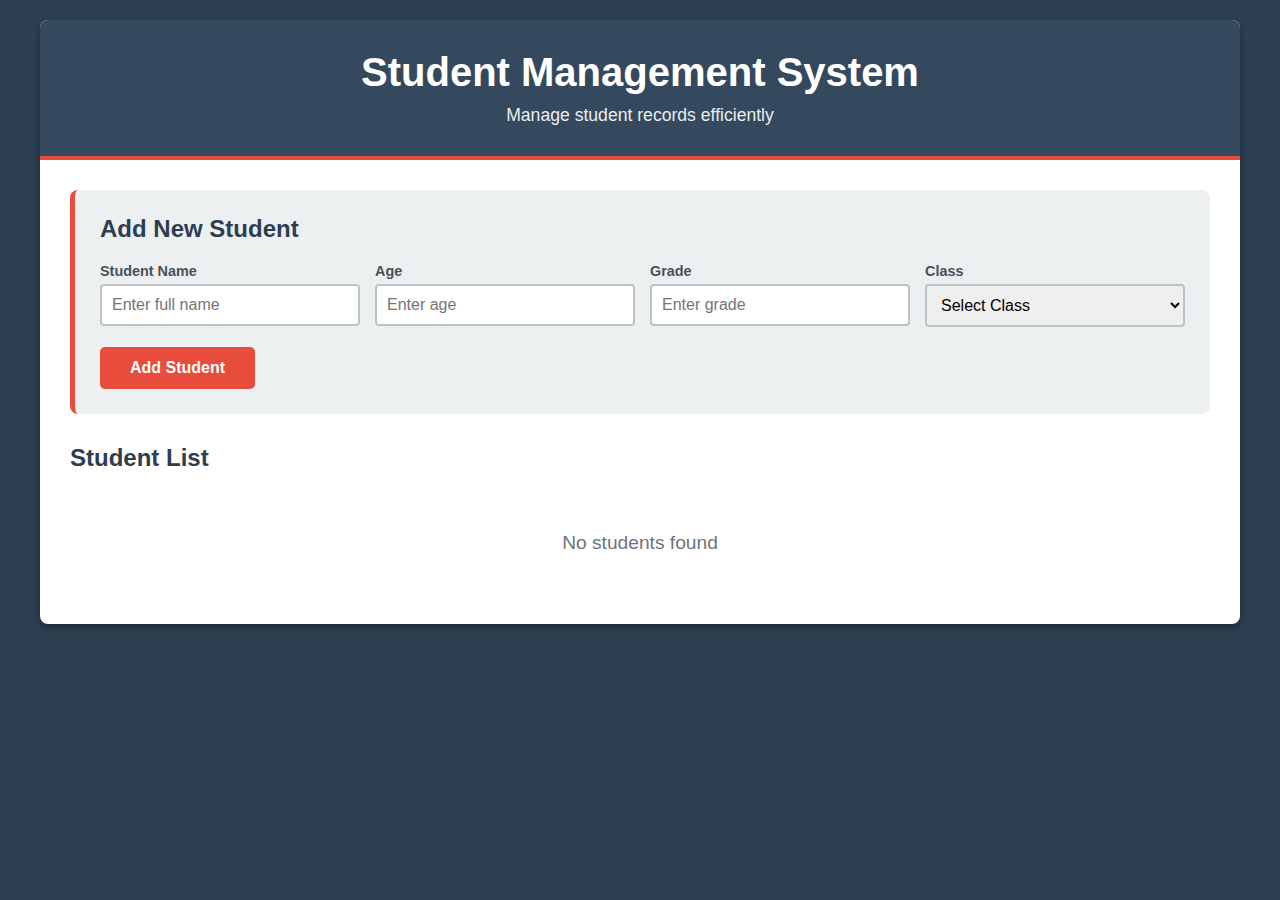
<file: Module 11/Student Management System/index.html>
<!DOCTYPE html>
<html lang="en">
<head>
    <meta charset="UTF-8">
    <meta name="viewport" content="width=device-width, initial-scale=1.0">
    <title>Student Management System</title>
    <link rel="stylesheet" href="style.css">

</head>
<body>
    <div class="container">
        <div class="header">
            <h1>Student Management System</h1>
            <p>Manage student records efficiently</p>
        </div>

        <div class="content">
            <div class="form-section">
                <h2 id="formTitle">Add New Student</h2>
                <form id="studentForm">
                    <div class="form-grid">
                        <div class="form-group">
                            <label for="studentName">Student Name</label>
                            <input type="text" id="studentName" required placeholder="Enter full name">
                        </div>
                        <div class="form-group">
                            <label for="studentAge">Age</label>
                            <input type="number" id="studentAge" required min="5" max="100" placeholder="Enter age">
                        </div>
                        <div class="form-group">
                            <label for="studentGrade">Grade</label>
                            <input type="number" id="studentGrade" required min="0" max="100" step="0.01" placeholder="Enter grade">
                        </div>
                        <div class="form-group">
                            <label for="studentClass">Class</label>
                            <select id="studentClass">
                                <option value="">Select Class</option>
                                <option value="Class 1">Class 1</option>
                                <option value="Class 2">Class 2</option>
                                <option value="Class 3">Class 3</option>
                                <option value="Class 4">Class 4</option>
                                <option value="Class 5">Class 5</option>
                                <option value="Class 6">Class 6</option>
                                <option value="Class 7">Class 7</option>
                                <option value="Class 8">Class 8</option>
                                <option value="Class 9">Class 9</option>
                                <option value="Class 10">Class 10</option>
                            </select>
                        </div>
                    </div>
                    <button type="submit" class="btn btn-primary" id="submitBtn">Add Student</button>
                    <button type="button" class="btn btn-secondary" id="cancelBtn" style="display: none;">Cancel</button>
                </form>
            </div>

            <div class="student-list">
                <h2>Student List</h2>
                <div id="tableContainer"></div>
            </div>
        </div>
    </div>

    <script src="script.js"></script>
</body>
</html>
</file>
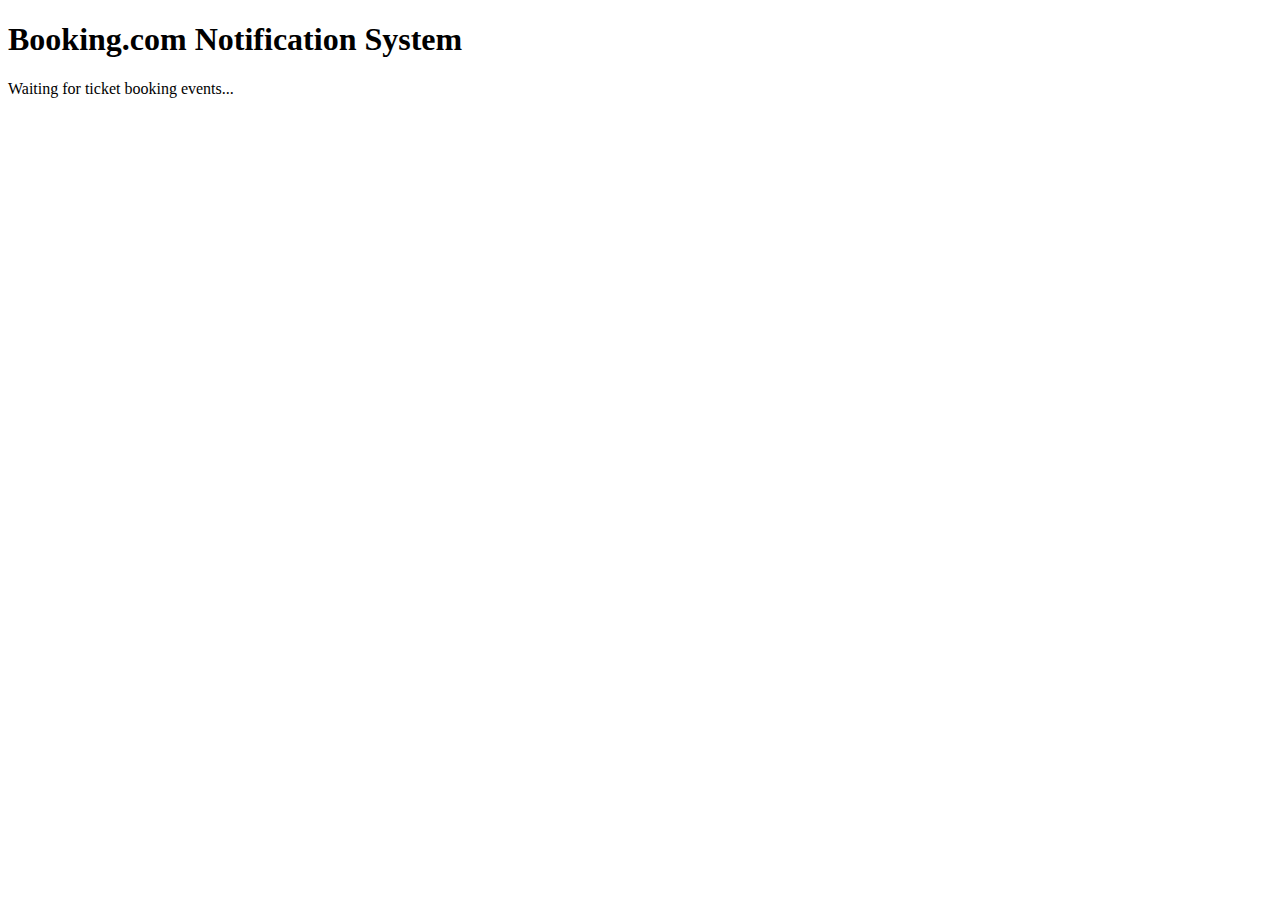
<file: Module 17/booking.com/index.html>
<!DOCTYPE html>
<head>
  <title>Booking.com - Notification Receiver</title>
  <script src="https://js.pusher.com/8.4.0/pusher.min.js"></script>
  <script>
    Pusher.logToConsole = true;

    var pusher = new Pusher('fd4713b383aca4efd977', {
      cluster: 'ap2' 
    });

    var channel = pusher.subscribe('my-custom-notification');

    channel.bind('my-ticket-booking-event', function(data) {
      alert(data.message); 
    });
  </script>
</head>
<body>
  <h1>Booking.com Notification System</h1>
  <p>Waiting for ticket booking events...</p>
</body>
</file>
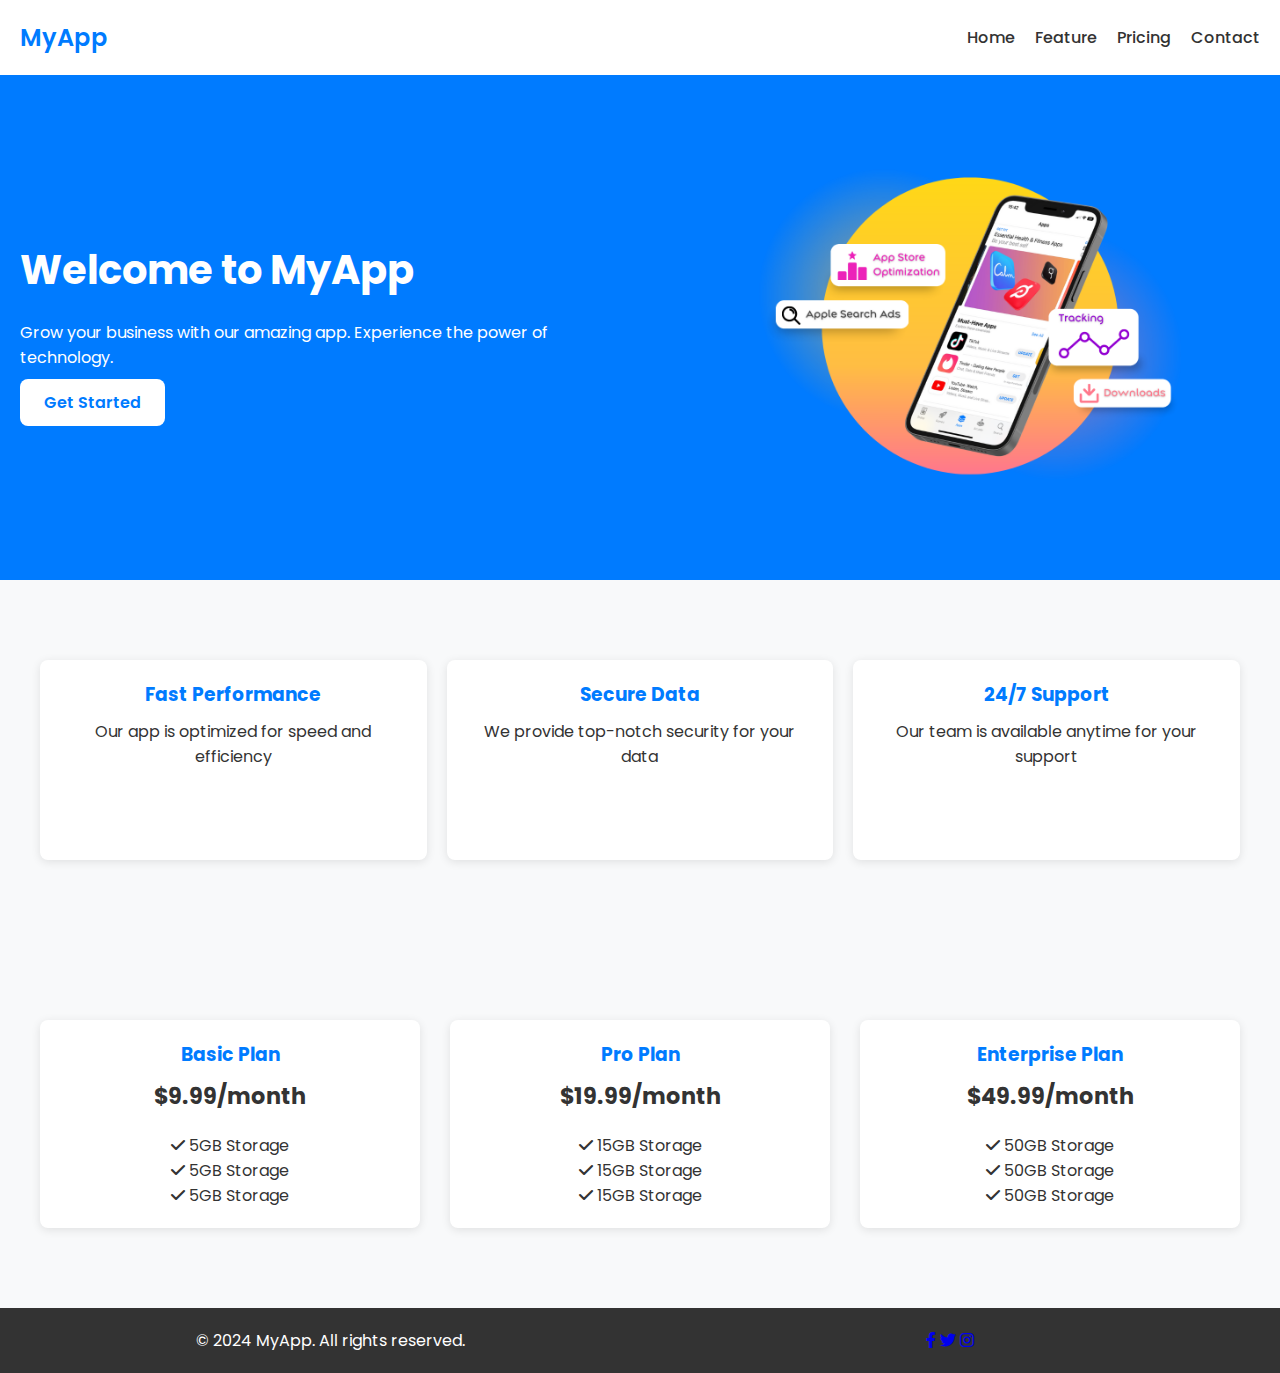
<file: Module 8/Market Landing Page/index.html>
<!DOCTYPE html>
<html lang="en">
<head>
    <meta charset="UTF-8">
    <meta name="viewport" content="width=device-width, initial-scale=1.0">
    <link rel="stylesheet" href="https://fonts.googleapis.com/css2?family=Poppins:wght@400;600&display=swap">
    <link rel="stylesheet" href="https://cdnjs.cloudflare.com/ajax/libs/font-awesome/6.0.0-beta3/css/all.min.css"
    integrity="sha512-..."
    crossorigin="anonymous" referrerpolicy="no-referrer" />
    <link rel="stylesheet" href="style.css">

    <title>Document</title>
</head>
<body>
    <header class="header">
        <div class="logo">MyApp</div>
        <nav class="nav">
            <a href="#">Home</a>
            <a href="#">Feature</a>
            <a href="#">Pricing</a>
            <a href="#">Contact</a>
        </nav>

    </header>


    <!--Hero Section-->

    <section class="hero">
        <div class="hero-content">
            <h1>Welcome to MyApp</h1>
            <p>Grow your business with our amazing app. Experience the power of technology.
            </p>
            <a href="#" class="btn">Get Started</a>
        </div>
        <div class="hero-image">
            <img src="./banner.png" alt="App Preview" class="hero-img">
        </div>

    </section>

    <!--Feature Selection-->

    <section class="feature">
        <div class="feature-box">
            <h3>Fast Performance</h3>
            <p>Our app is optimized for speed and efficiency</p>
        </div>
        <div class="feature-box">
            <h3>Secure Data</h3>
            <p>We provide top-notch security for your data</p>
        </div>
        <div class="feature-box">
            <h3>24/7 Support</h3>
            <p>Our team is available anytime for your support</p>
        </div>
    </section>

    <section class="pricing">
        <div class="plan">
            <h3>Basic Plan</h3>
            <p class="price">$9.99/month</p>
            <div class="features-list">
                <p><i class="fa-solid fa-check text-green"></i> 5GB Storage</p>
                <p><i class="fa-solid fa-check text-green"></i> 5GB Storage</p>
                <p><i class="fa-solid fa-check text-green"></i> 5GB Storage</p>
            </div>
        </div>
        <div class="plan">
            <h3>Pro Plan</h3>
            <p class="price">$19.99/month</p>
            <div class="features-list">
                <p><i class="fa-solid fa-check text-green"></i> 15GB Storage</p>
                <p><i class="fa-solid fa-check text-green"></i> 15GB Storage</p>
                <p><i class="fa-solid fa-check text-green"></i> 15GB Storage</p>
            </div>
        </div>
        <div class="plan">
            <h3>Enterprise Plan</h3>
            <p class="price">$49.99/month</p>
            <div class="features-list">
                <p><i class="fa-solid fa-check text-green"></i> 50GB Storage</p>
                <p><i class="fa-solid fa-check text-green"></i> 50GB Storage</p>
                <p><i class="fa-solid fa-check text-green"></i> 50GB Storage</p>
            </div>
        </div>
    </section>


    <!--Footer Section-->
    <footer class="footer">
        <p>&copy; 2024 MyApp. All rights reserved.</p>
        <div class="social-icons">
            <a href="#"><i class="fab fa-facebook-f"></i></a>
            <a href="#"><i class="fab fa-twitter"></i></a>
            <a href="#"><i class="fab fa-instagram"></i></a>
        </div>
    
</body>
</html>
</file>
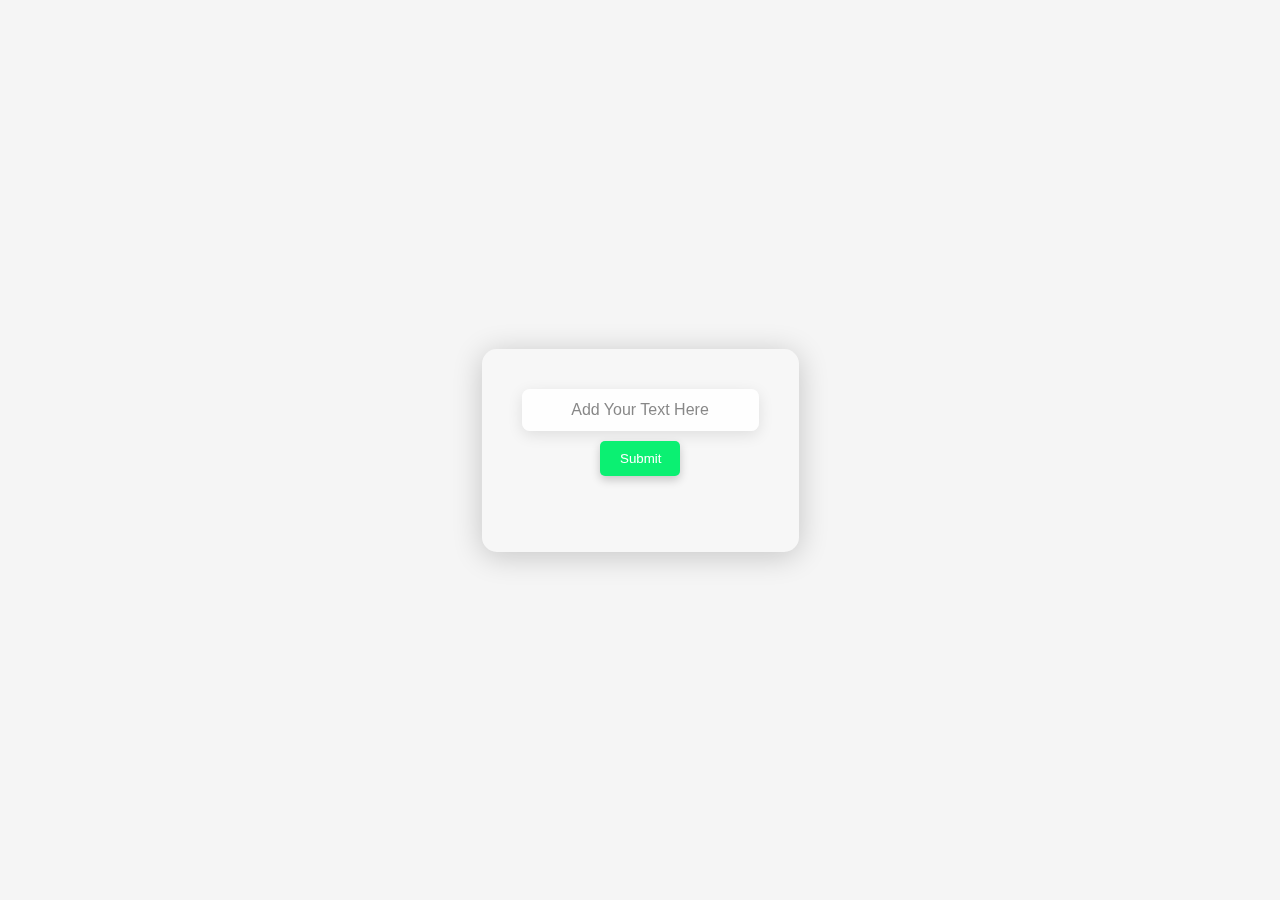
<file: Module 9/To Do App/index.html>
<!DOCTYPE html>
<html lang="en">
<head>
    <meta charset="UTF-8">
    <meta name="viewport" content="width=device-width, initial-scale=1.0">
    <title>Todo App</title>
    <link rel="stylesheet" href="style.css">
</head>
<body>
    <div class="container">
        <input id="item" type="text" placeholder="Add Your Text Here">
        <button id="addItem" class="btn" type="submit">Submit</button>
        <ul id="features"></ul>
    </div>

    <div id="todoModal" class="modal">
        <div class="modal-content">
            <span class="close">&times;</span>
            <h2>Todo Details</h2>
            <p id="modalTodoText"></p>
            <div class="modal-status" id="modalTodoStatus"></div>
        </div>
    </div>


    <script src="script.js"></script>
</body>
</html>
</file>
<file: Module 11/Student Management System/style.css>
* {
    margin: 0;
    padding: 0;
    box-sizing: border-box;
}

body {
    font-family: 'Segoe UI', Tahoma, Geneva, Verdana, sans-serif;
    background: #2c3e50;
    min-height: 100vh;
    padding: 20px;
}

.container {
    max-width: 1200px;
    margin: 0 auto;
    background: white;
    border-radius: 8px;
    box-shadow: 0 4px 6px rgba(0, 0, 0, 0.3);
    overflow: hidden;
}

.header {
    background: #34495e;
    color: white;
    padding: 30px;
    text-align: center;
    border-bottom: 4px solid #e74c3c;
}

.header h1 {
    font-size: 2.5em;
    margin-bottom: 10px;
}

.header p {
    font-size: 1.1em;
    opacity: 0.9;
}

.content {
    padding: 30px;
}

.form-section {
    background: #ecf0f1;
    padding: 25px;
    border-radius: 8px;
    margin-bottom: 30px;
    border-left: 5px solid #e74c3c;
}

.form-section h2 {
    color: #2c3e50;
    margin-bottom: 20px;
    font-size: 1.5em;
}

.form-grid {
    display: grid;
    grid-template-columns: repeat(auto-fit, minmax(200px, 1fr));
    gap: 15px;
    margin-bottom: 20px;
}

.form-group {
    display: flex;
    flex-direction: column;
}

.form-group label {
    font-weight: 600;
    margin-bottom: 5px;
    color: #495057;
    font-size: 0.9em;
}

.form-group input,
.form-group select {
    padding: 10px;
    border: 2px solid #bdc3c7;
    border-radius: 4px;
    font-size: 1em;
    transition: border-color 0.3s;
}

.form-group input:focus,
.form-group select:focus {
    outline: none;
    border-color: #e74c3c;
}

.btn {
    padding: 12px 30px;
    border: none;
    border-radius: 5px;
    font-size: 1em;
    font-weight: 600;
    cursor: pointer;
    transition: all 0.3s;
}

.btn-primary {
    background: #e74c3c;
    color: white;
}

.btn-primary:hover {
    background: #c0392b;
    transform: translateY(-1px);
}

.btn-secondary {
    background: #95a5a6;
    color: white;
    margin-left: 10px;
}

.btn-secondary:hover {
    background: #7f8c8d;
}

.btn-edit {
    background: #3498db;
    color: white;
    padding: 8px 15px;
    font-size: 0.9em;
}

.btn-edit:hover {
    background: #2980b9;
}

.btn-delete {
    background: #dc3545;
    color: white;
    padding: 8px 15px;
    font-size: 0.9em;
    margin-left: 5px;
}

.btn-delete:hover {
    background: #c82333;
}

.student-list {
    margin-top: 30px;
}

.student-list h2 {
    color: #2c3e50;
    margin-bottom: 20px;
    font-size: 1.5em;
}

table {
    width: 100%;
    border-collapse: collapse;
    background: white;
    border-radius: 8px;
    overflow: hidden;
    box-shadow: 0 2px 8px rgba(0, 0, 0, 0.1);
}

thead {
    background: #34495e;
    color: white;
}

th, td {
    padding: 15px;
    text-align: left;
}

th {
    font-weight: 600;
    text-transform: uppercase;
    font-size: 0.85em;
    letter-spacing: 0.5px;
}

tbody tr {
    border-bottom: 1px solid #e9ecef;
    transition: background-color 0.3s;
}

tbody tr:hover {
    background-color: #ecf0f1;
}

.actions {
    display: flex;
    gap: 5px;
}

.empty-state {
    text-align: center;
    padding: 40px;
    color: #6c757d;
}

.empty-state p {
    font-size: 1.2em;
}

.stats {
    display: none;
}

.stat-card {
    display: none;
}

.search-box {
    display: none;
}

@media (max-width: 768px) {
    .form-grid {
        grid-template-columns: 1fr;
    }

    table {
        font-size: 0.9em;
    }

    th, td {
        padding: 10px;
    }

    .actions {
        flex-direction: column;
    }
}
</file>
<file: Module 8/Market Landing Page/style.css>
*{
    margin: 0;
    padding: 0;
    box-sizing: border-box;
}

:root{
    --primary-color: #007bff;
    --secondary-color: #333;
    --accent-color: #fff;
    --bg-color: #f8f9fa;
    --shadow-color: rgba(0,0,0,0.1);
    --success-color: #28a745;
    --error-color: #dc3545;
}

body{
    font-family: "Poppins", "sans-serif";
    background-color: var(--bg-color);
    color: var(--secondary-color)
}

.header{
    background-color: var(--accent-color);
    width: 100%;
    padding: 20px 20px;
    display: flex;
    justify-content: space-between;
    align-items: center;
    position: sticky;
    top: 0;
    z-index: 999991;
}

.logo{
    font-size: 1.5rem;
    font-weight: 600;
    color: var(--primary-color);

}

.nav{
    display: flex;
    gap: 20px;

}
.nav a{
    text-decoration: none;
    color: var(--secondary-color);
    font-weight: 500;
    transition: color 0.3s ease-in-out;

}
.nav a:hover{
    color: var(--primary-color);
}

.hero{
    display: flex;
    align-items: center;
    text-align: left;
    padding: 80px 20px;
    background-color: var(--primary-color);
    gap: 20px;
    
}

.hero-content{
    max-width: 600px;
}

.hero-content h1{
    color: var(--accent-color);
    font-size: 2.5rem;

}

.hero-content p{
    color: var(--accent-color);
    font-size: 1rem;
    margin: 20px 0px;
}

.hero-img{
    width: 100%;
    max-width: 450px;
    margin: 0px 150px;
}

.btn{
    background-color: var(--accent-color);
    color: var(--primary-color);
    text-decoration: none;
    border-radius: 5%;
    padding: 12px 24px;
    font-weight: 600;
    border-radius: 8px;
    transition: 0.3s ease-in-out;
}
.btn:hover{
    transform: scale(1.05);
}

.feature{
    display: grid;
    grid-template-columns: repeat(3,1fr);
    gap: 20px;
    padding: 80px 40px;
    text-align: center;

}

.feature-box{
    background-color: var(--accent-color);
    padding: 20px;
    height: 200px;
    border-radius: 8px;
    box-shadow: 0 2px 10px var(--shadow-color);
    transition: all 0.3s ease-in-out;
}
.feature-box:hover{
    transform: scale(1.05);
    box-shadow: 0 4px 15px var(--shadow-color);
}

.feature-box h3{
    color: var(--primary-color);
    margin-bottom: 10px;
}

.pricing{
    display: flex;
    justify-content: center;
    gap: 30px;
    padding: 80px 40px; 
}

.plan{
    background-color: var(--accent-color);
    padding: 20px;
    text-align: center;
    border-radius: 8px;
    width: 380px;
    box-shadow: 0 2px 10px var(--shadow-color);
    transition: all 0.3s ease-in-out;
}
.plan:hover{
    transform: scale(1.05);
    box-shadow: 0 4px 15px var(--shadow-color);
}
.plan h3{
    color: var(--primary-color);
    margin-bottom: 10px;
}

.plan p.price{
    font-size: 1.4rem;
    font-weight: bold;
    margin-bottom: 20px;

}

.footer{
    display: grid;
    grid-template-columns: repeat(2,1fr);
    background-color: var(--secondary-color);
    padding: 20px 20px;
    text-align: center;
    color: var(--accent-color);
    text-align: center;

}

@media (max-width: 768px) {
    .nav {
        display: none;
    }
}
</file>
<file: Module 9/To Do App/style.css>
body{
    height: 100vh;
    margin: 0;
    display: flex;
    justify-content: center;
    align-items: center;
    background: whitesmoke;
    font-family: Arial, Helvetica, sans-serif;
}

input[type="text"]{
    box-sizing: border-box;
    max-width: 900px;
    margin: 0 auto;
    padding: 12px 15px;
    border: none;
    border-radius: 8px;
    outline: none;
    font-size: 16px;
    color: #333;
    background: rgba(255, 255, 255, 0.856);
    box-shadow: 0 4px 15px rgba(0, 0, 0, 0.1);
    transition: box-shadow 0.3s ease, background 0.3s ease;
    text-align:center;
}

input::placeholder{
    color: #555;
    opacity: 0.7;
}

.container{
    backdrop-filter: blur(10px);
    background-color: rgba(255, 255, 255, 0.2);
    padding: 40px;
    border-radius: 15px;
    box-shadow: 0 4px 30px rgba(0, 0, 0, 0.2);
    color: black;
    text-align: center;
    display: flex;
    flex-direction: column;
    transition: background-color 0.3s ease, transform 0.2s ease;
}

.container:hover{
    transform: scale(1.01);  
}

.btn{
    max-width: 80px;
    max-height: 40px;
    padding: 10px 20px;
    margin-top: 10px;
    margin-left: auto;
    margin-right: auto;
    border-radius: 5px;
    color: white;
    background-color: #0bf072;
    cursor: pointer;
    border: none;
    transition: background-color 0.3s ease, transform 0.2s ease;
    box-shadow: 0 4px 10px rgba(0, 0, 0, 0.2);
}

.btn:hover{
    background-color: #2fff8dad;
    transform: scale(1.05);
    box-shadow: 0 4px 10px rgba(0, 0, 0, 0.2);
}

ul {
    list-style: none;
    padding: 0;
    margin-top: 20px;
}

li {
    display: flex;
    justify-content: space-between;
    align-items: center;
    padding: 15px;
    margin-bottom: 10px;
    background: rgba(255, 255, 255, 0.3);
    backdrop-filter: blur(5px);
    border-radius: 8px;
    box-shadow: 0 2px 10px rgba(0, 0, 0, 0.1);
    transition: all 0.3s ease;
    text-align: left;
    word-break: break-word;
}

li:hover{
    background: rgba(255, 255, 255, 0.4);
    transform: translateX(5px);
}

li.completed .todo-text{
    text-decoration: line-through;
    opacity: 0.6;
}

.todo-text{
    flex: 1;
    margin-right: 10px;
    cursor: pointer;
}

.todo-actions{
    display: flex;
    gap: 5px;
    flex-shrink: 0;
}

.delete-btn{
    padding: 8px 15px;
    background: #f44336;
    color: white;
    border: none;
    border-radius: 4px;
    cursor: pointer;
    font-size: 14px;
    transition: background 0.3s ease, transform 0.2s ease;
    box-shadow: 0 2px 8px rgba(0, 0, 0, 0.2);
    flex-shrink: 0;
}

.delete-btn:hover{
    background: #da190b;
    transform: scale(1.05);
}

.edit-btn{
    padding: 8px 15px;
    background: #ff9800;
    color: white;
    border: none;
    border-radius: 4px;
    cursor: pointer;
    font-size: 14px;
    transition: background 0.3s ease, transform 0.2s ease;
    box-shadow: 0 2px 8px rgba(0, 0, 0, 0.2);
    flex-shrink: 0;
}

.edit-btn:hover{
    background: #e68900;
    transform: scale(1.05);
}

.complete-btn{
    padding: 8px 15px;
    background: #4CAF50;
    color: white;
    border: none;
    border-radius: 4px;
    cursor: pointer;
    font-size: 14px;
    transition: background 0.3s ease, transform 0.2s ease;
    box-shadow: 0 2px 8px rgba(0, 0, 0, 0.2);
    flex-shrink: 0;
}

.complete-btn:hover{
    background: #45a049;
    transform: scale(1.05);
}

.view-btn{
    padding: 8px 15px;
    background: #2196F3;
    color: white;
    border: none;
    border-radius: 4px;
    cursor: pointer;
    font-size: 14px;
    transition: background 0.3s ease, transform 0.2s ease;
    box-shadow: 0 2px 8px rgba(0, 0, 0, 0.2);
    flex-shrink: 0;
}

.view-btn:hover{
    background: #0b7dda;
    transform: scale(1.05);
}

.modal{
    display: none;
    position: fixed;
    z-index: 1000;
    left: 0;
    top: 0;
    width: 100%;
    height: 100%;
    background-color: rgba(0, 0, 0, 0.5);
    backdrop-filter: blur(5px);
}

.modal-content{
    background: wheat;
    margin: 10% auto;
    padding: 30px;
    border-radius: 15px;
    width: 80%;
    max-width: 500px;
    box-shadow: 0 4px 30px rgba(0, 0, 0, 0.3);
    color: black;
    position: relative;
}

.close{
    color: white;
    float: right;
    font-size: 28px;
    font-weight: bold;
    cursor: pointer;
    line-height: 20px;
}

.close:hover{
    color: #f44336;
}

.modal h2{
    margin-top: 0;
    margin-bottom: 20px;
}

.modal p{
    font-size: 18px;
    line-height: 1.6;
    background: rgba(255, 255, 255, 0.2);
    padding: 15px;
    border-radius: 8px;
    word-wrap: break-word;
}

.modal-status{
    margin-top: 15px;
    font-size: 16px;
    font-weight: bold;
}
</file>
